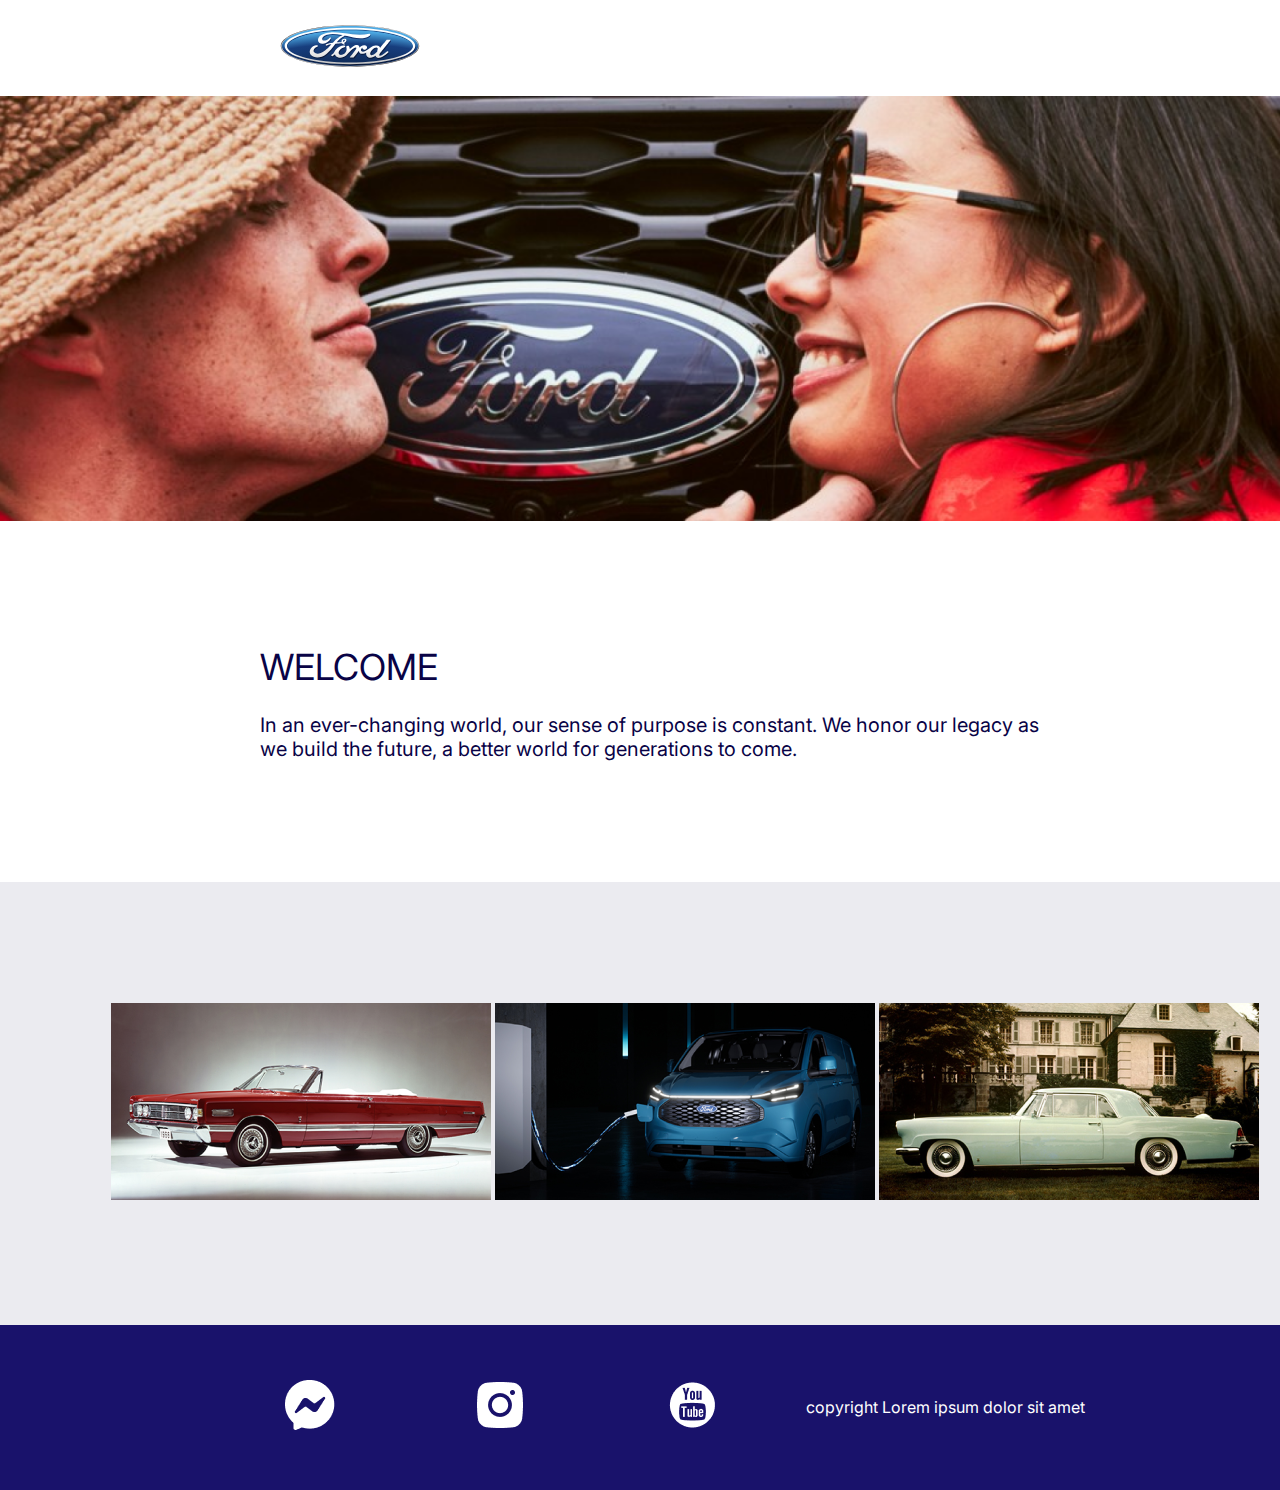
<file: index.html>
<!DOCTYPE html>
<html lang="en">
  <head>
    <meta charset="UTF-8" />
    <meta name="viewport" content="width=device-width, initial-scale=1.0" />
    <title>Document</title>
    <link rel="stylesheet" href="style.css" />

    <link rel="preconnect" href="https://fonts.googleapis.com" />
    <link rel="preconnect" href="https://fonts.gstatic.com" crossorigin />
    <link
      href="https://fonts.googleapis.com/css2?family=Inter:wght@400;600&display=swap"
      rel="stylesheet"
    />
  </head>
  <body>
    <header>
      <nav>
        <a href="index.html"
          ><img src="assets/images/logo/logo.svg" alt="ford"
        /></a>
        <div class="navigation">
          <a href="index.html" class="active">HOME</a>
          <a href="about.html">ABOUT</a>
          <a href="contact.html">CONTACT</a>
        </div>
      </nav>
    </header>
    <main>
      <img
        src="assets/images/Rectangle 10.png"
        alt="people smiling in front of ford logo"
        class="cover"
      />
      <div class="article">
        <h1 class="title">WELCOME</h1>
        <p class="content">
          In an ever-changing world, our sense of purpose is constant. We honor
          our legacy as we build the future, a better world for generations to
          come.
        </p>
      </div>
    </main>
    <div class="photobox">
      <div class="wrapphotos">
        <img src="assets/images/Rectangle 16.png" />
        <img src="assets/images/Rectangle 19.png" />
        <img src="assets/images/Rectangle 18.png" />
      </div>
    </div>

    <footer>
      <nav class="footer">
        <div class="socialicons">
          <a href="https://www.facebook.com/"
            ><img
              src="assets/images/icons/facebook-messenger.png"
              alt="facebook-messenger"
          /></a>
          <a href="https://www.instagram.com/"
            ><img src="assets/images/icons/instagram.png" alt="instagram"
          /></a>
          <a href="https://www.youtube.com/"
            ><img src="assets/images/icons/youtube.png" alt="youtube"
          /></a>
        </div>
        <div class="copyright">copyright Lorem ipsum dolor sit amet</div>
      </nav>
    </footer>
  </body>
</html>
</file>
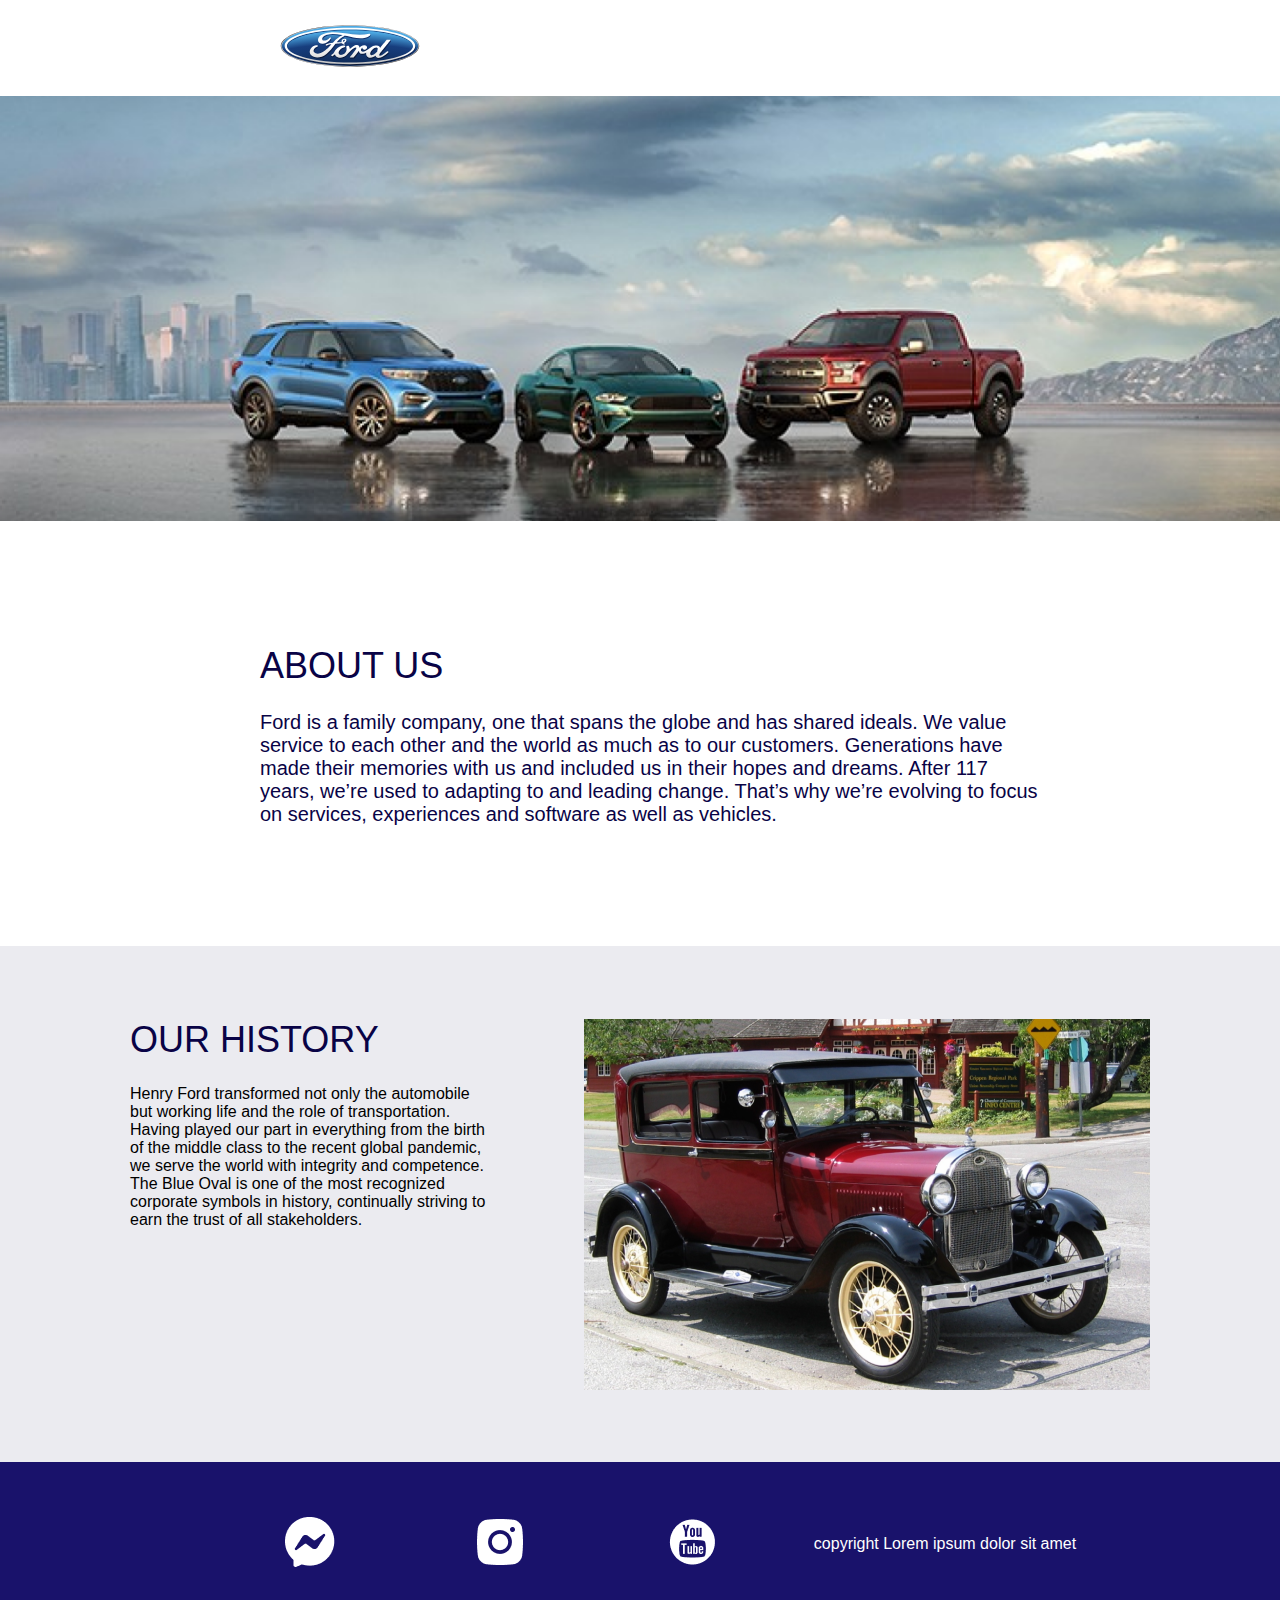
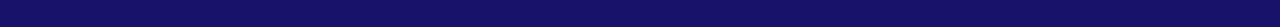
<file: about.html>
<!DOCTYPE html>
<html lang="en">
  <head>
    <meta charset="UTF-8" />
    <meta name="viewport" content="width=device-width, initial-scale=1.0" />
    <title>Document</title>
    <link rel="stylesheet" href="style.css" />
  </head>
  <body>
    <header>
      <nav>
        <a href="index.html"
          ><img src="assets/images/logo/logo.svg" alt="ford"
        /></a>
        <div class="navigation">
          <a href="index.html">HOME</a>
          <a class="active" href="about.html">ABOUT</a>
          <a href="contact.html">CONTACT</a>
        </div>
      </nav>
    </header>

    <main>
      <img src="assets/images/Rectangle 7.png" alt="three cars" class="cover" />
      <div class="article">
        <h1 class="title">ABOUT US</h1>
        <p class="content">
          Ford is a family company, one that spans the globe and has shared
          ideals. We value service to each other and the world as much as to our
          customers. Generations have made their memories with us and included
          us in their hopes and dreams. After 117 years, we’re used to adapting
          to and leading change. That’s why we’re evolving to focus on services,
          experiences and software as well as vehicles.
        </p>
      </div>
    </main>
    <section class="historysection">
      <div class="ourhistory">
        <h1 class="title">OUR HISTORY</h1>
        <p class="content">
          Henry Ford transformed not only the automobile but working life and
          the role of transportation. Having played our part in everything from
          the birth of the middle class to the recent global pandemic, we serve
          the world with integrity and competence. The Blue Oval is one of the
          most recognized corporate symbols in history, continually striving to
          earn the trust of all stakeholders.
        </p>
      </div>
      <img src="assets/images/Rectangle 11.png" alt="car" />
    </section>
    <footer>
      <nav class="footer">
        <div class="socialicons">
          <a href="https://www.facebook.com/"
            ><img
              src="assets/images/icons/facebook-messenger.png"
              alt="facebook-messenger"
          /></a>
          <a href="https://www.instagram.com/"
            ><img src="assets/images/icons/instagram.png" alt="instagram"
          /></a>
          <a href="https://www.youtube.com/"
            ><img src="assets/images/icons/youtube.png" alt="youtube"
          /></a>
        </div>
        <div class="copyright">copyright Lorem ipsum dolor sit amet</div>
      </nav>
    </footer>
  </body>
</html>
</file>
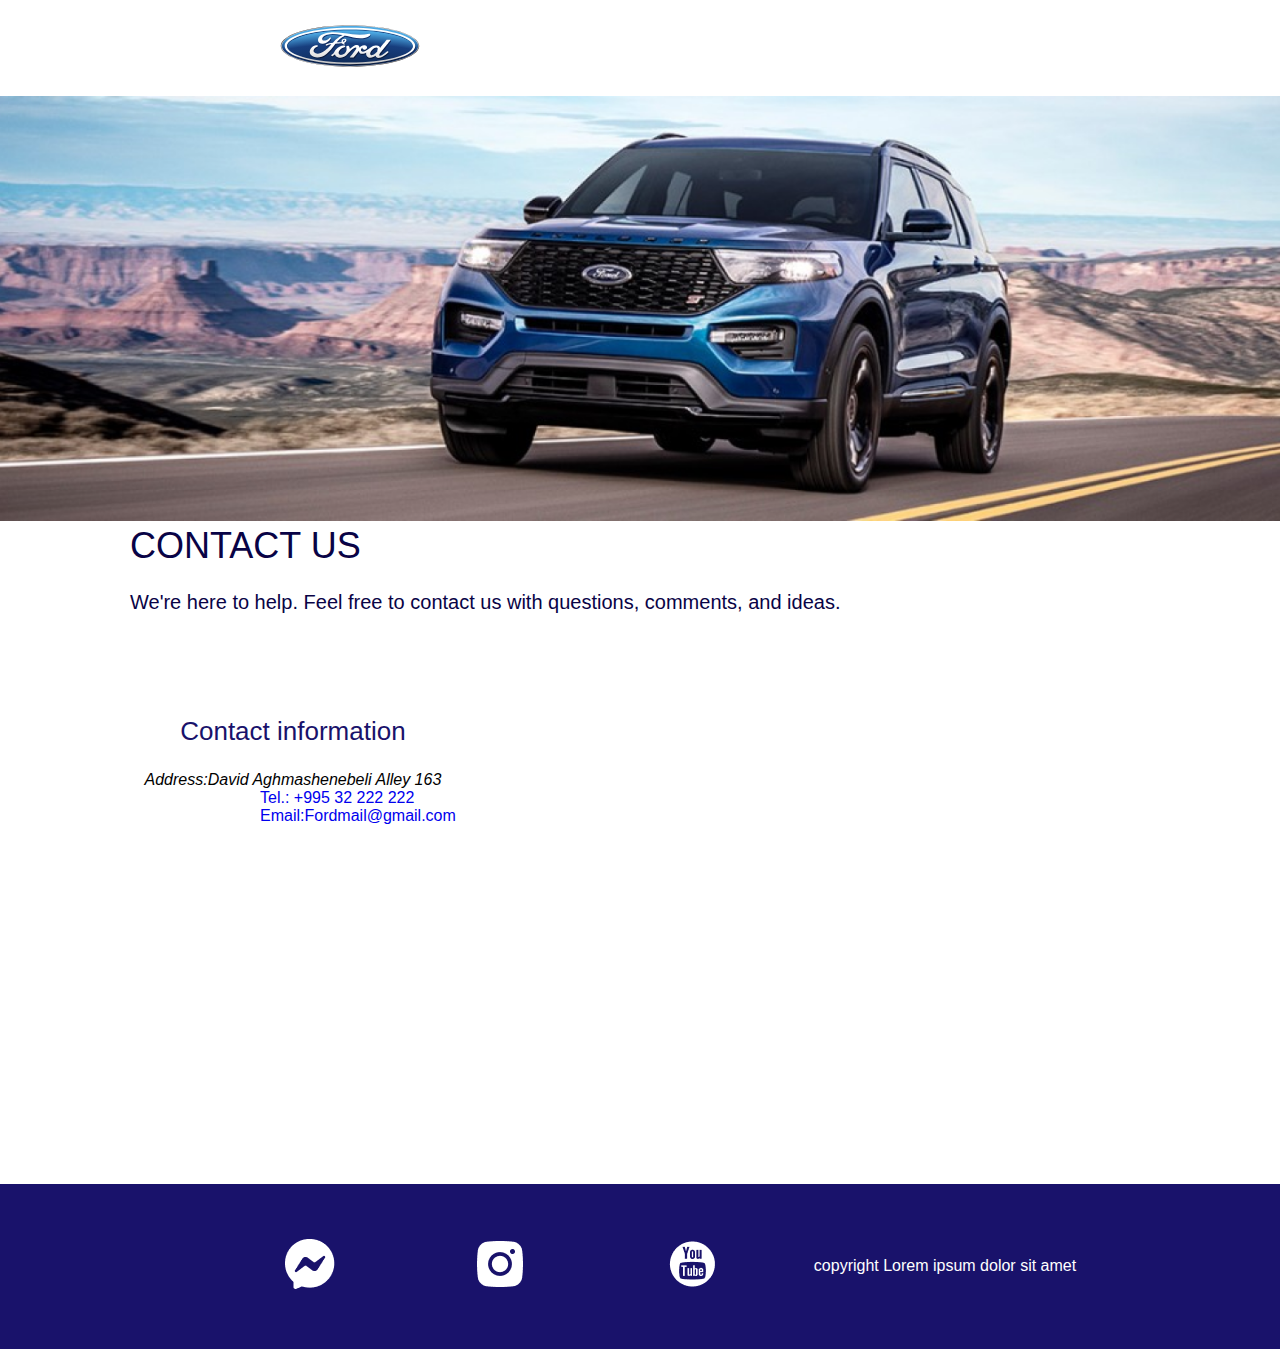
<file: contact.html>
<!DOCTYPE html>
<html lang="en">
  <head>
    <meta charset="UTF-8" />
    <meta name="viewport" content="width=device-width, initial-scale=1.0" />
    <title>Document</title>
    <link rel="stylesheet" href="style.css" />
  </head>
  <body>
    <header>
      <nav>
      <a href="index.html"><img src="assets/images/logo/logo.svg" alt="ford"/></a>
        <div class="navigation">
          <a href="index.html">HOME</a>
          <a href="about.html">ABOUT</a>
          <a class="active" href="contact.html">CONTACT</a>
        </div>
      </nav>
    </header>
    <img src="assets/images/Rectangle 19 1.png" alt="blue car" class="cover"/>
   
    <section class="article">
      <h1 class="title">CONTACT US</h1>
      <p class="content">
          We're here to help. Feel free to contact us with questions, comments,
          and ideas.
      </p>
    </section>

    <div class="contact">
      <div class="wrapcontact">
        <div class="wrapinformation">
          <h1 class="title">Contact information</h1>
      <address> 
        <span>Address:</span>David Aghmashenebeli Alley 163
      </address>
      <a href="tel:+995 32 222 222"
        ><span>Tel.:</span> +995 32 222 222
      </a>
      <a href="mailto:Fordmail@gmail.com"
        ><span>Email:</span>Fordmail@gmail.com
      </a>
        </div>
      <div class="map">
        <iframe
          src="https://www.google.com/maps/embed?pb=!1m18!1m12!1m3!1d2978.078727021835!2d44.7904851!3d41.71882!2m3!1f0!2f0!3f0!3m2!1i1024!2i768!4f13.1!3m3!1m2!1s0x404472d331333c7d%3A0x6b6f1e17f7429ddb!2s163%20Davit%20Aghmashenebeli%20Ave%2C%20T&#39;bilisi!5e0!3m2!1sen!2sge!4v1689122869561!5m2!1sen!2sge"
          width="680"
          height="374"
          style="border: 0"
          allowfullscreen=""
          loading="lazy"
          referrerpolicy="no-referrer-when-downgrade"
        ></iframe>
      </div>
    </div>
    <footer>
      <nav class="footer">
        <div class="socialicons">
          <a href="https://www.facebook.com/"
            ><img
              src="assets/images/icons/facebook-messenger.png"
              alt="facebook-messenger"
          /></a>
          <a href="https://www.instagram.com/"
            ><img src="assets/images/icons/instagram.png" alt="instagram"
          /></a>
          <a href="https://www.youtube.com/"
            ><img src="assets/images/icons/youtube.png" alt="youtube"
          /></a>
        </div>
        <div class="copyright">copyright Lorem ipsum dolor sit amet</div>
      </nav>
    </footer>
  </body>
</html>
</file>
<file: style.css>
* {
  margin: 0 auto;
  padding: 0;
  font-family: "Inter", sans-serif;
}

@font-family: 'Inter', sans-serif;

header nav {
  margin: 0px 130px;
  display: flex;
  flex-direction: row;
  align-items: center;
  justify-content: space-between;
  max-height: 96px;
}

.navigation {
  margin: 0px 120px;
  display: block;
  font-size: 20px;
  font-weight: 400;
  line-height: 24.2;
}

a {
  text-decoration: none;
  margin-left: 130px;
}
.active {
  color: #f50808;
}

.cover {
  width: 100%;
}

.photobox {
  margin-top: 121px;
  background-color: #ebebf0;
  display: flex;
  flex-direction: row;
  justify-content: center;
  padding-left: 90px;
}

.wrapphotos {
  padding-top: 121px;
  padding-bottom: 121px;
}

.footer {
  display: flex;
  flex-direction: row;
  justify-content: space-between;
  align-items: center;
  padding: 50px 130px 51px 130px;
  background-color: #19126b;
}

.copyright {
  color: #ffffff;
}

.socialicons {
  margin-left: 20px;
  margin-right: 20px;
  display: flex;
  flex-direction: row;
  align-items: left;
}

.title {
  font-size: 36px;
  font-weight: 400;
  margin-bottom: 24px;
  text-align: left;
  color: #090346;
  flex-direction: column;
}
.article {
  font-size: 20px;
  font-weight: 400;
  margin-bottom: 24px;
  padding-left: 130px;
  text-align: left;
  color: #090346;
  flex-direction: column;
}

.historysection {
  display: flex;
  flex-direction: row;
  padding: 73px 130px 72px 130px;
  margin-top: 120px;
  background-color: #ebebf0;
  display: flex;
  flex-direction: row;
  justify-content: center;
}

main .article {
  width: 780px;
  margin: 120px 530px 120px 130px;
}

.ourhistory {
  margin-right: 95px;
}

.wrapcontact {
  padding: 78px 130px 94px 130px;
  display: flex;
  flex-direction: row;
  justify-content: space-between;
}
.wrapinformation {
  display: flex;
  flex-direction: column;
  margin-right: 177px;
}
.wrapinformation .title {
  margin-bottom: 24px;
  font-size: 26px;
  font-weight: 40;
  color: #19126b;
}
.wrapinformation .item {
  color: #0d69a9;

  display: flex;
  flex-direction: row;
}
.span {
  color: #000000;
}
.map {
  display: flex;
  flex-direction: column;
}
</file>
